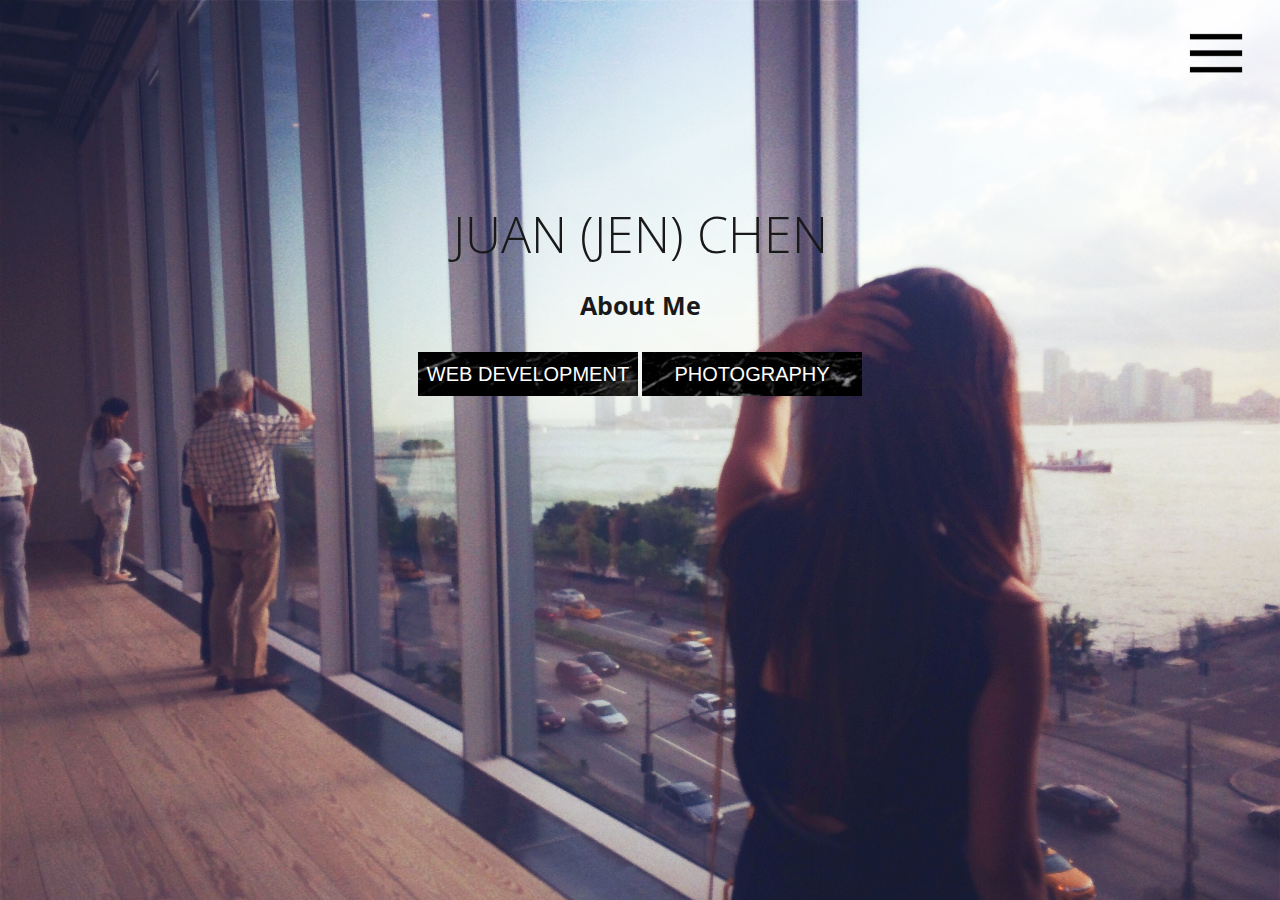
<file: html/index.html>
<html>
<head>
	<meta name="viewport" content="width=device-width, initial-scale=1.0">

	<title>Juan Chen</title>
	<link rel="stylesheet" type="text/css" href="../css/style.css">
	<link rel="stylesheet" type="text/css" href="../css/overlay.css">
	<link href='https://fonts.googleapis.com/css?family=Open+Sans:300' rel='stylesheet' type='text/css'>
	<script type="text/javascript" src="../js/overlay.js"></script>

</head>

<body id="home-page">

		<div id="myNav" class="overlay">
			<!-- CLOSE NAV-->
		  <a href="javascript:void(0)" class="closebtn" onclick="closeNav()">x</a>
		  <div class="overlay-content">
		    <a href="index.html">HOME</a>
		    <a href="about.html">ABOUT ME</a>
				<a href="web.html">WEB DEVELOPMENT</a>
				<a href="photography.html">PHOTOGRAPHY</a>
		  </div>
		</div>
		<!-- OPEN NAV-->
		<span style="font-size:30px;cursor:pointer" onclick="openNav()"><img id="nav-png" src="../css/img/nav.png"></span>


	<h1 id="title">JUAN (JEN) CHEN</h1>
	<h3 id="aboutme-link"><a href="about.html">About Me</a></h3>
	<button class="page-button"><a href="web.html">WEB DEVELOPMENT</a></button>
	<button class="page-button" id="right-page-button"><a href="photography.html">PHOTOGRAPHY</a></button>




</body>
</html>
</file>
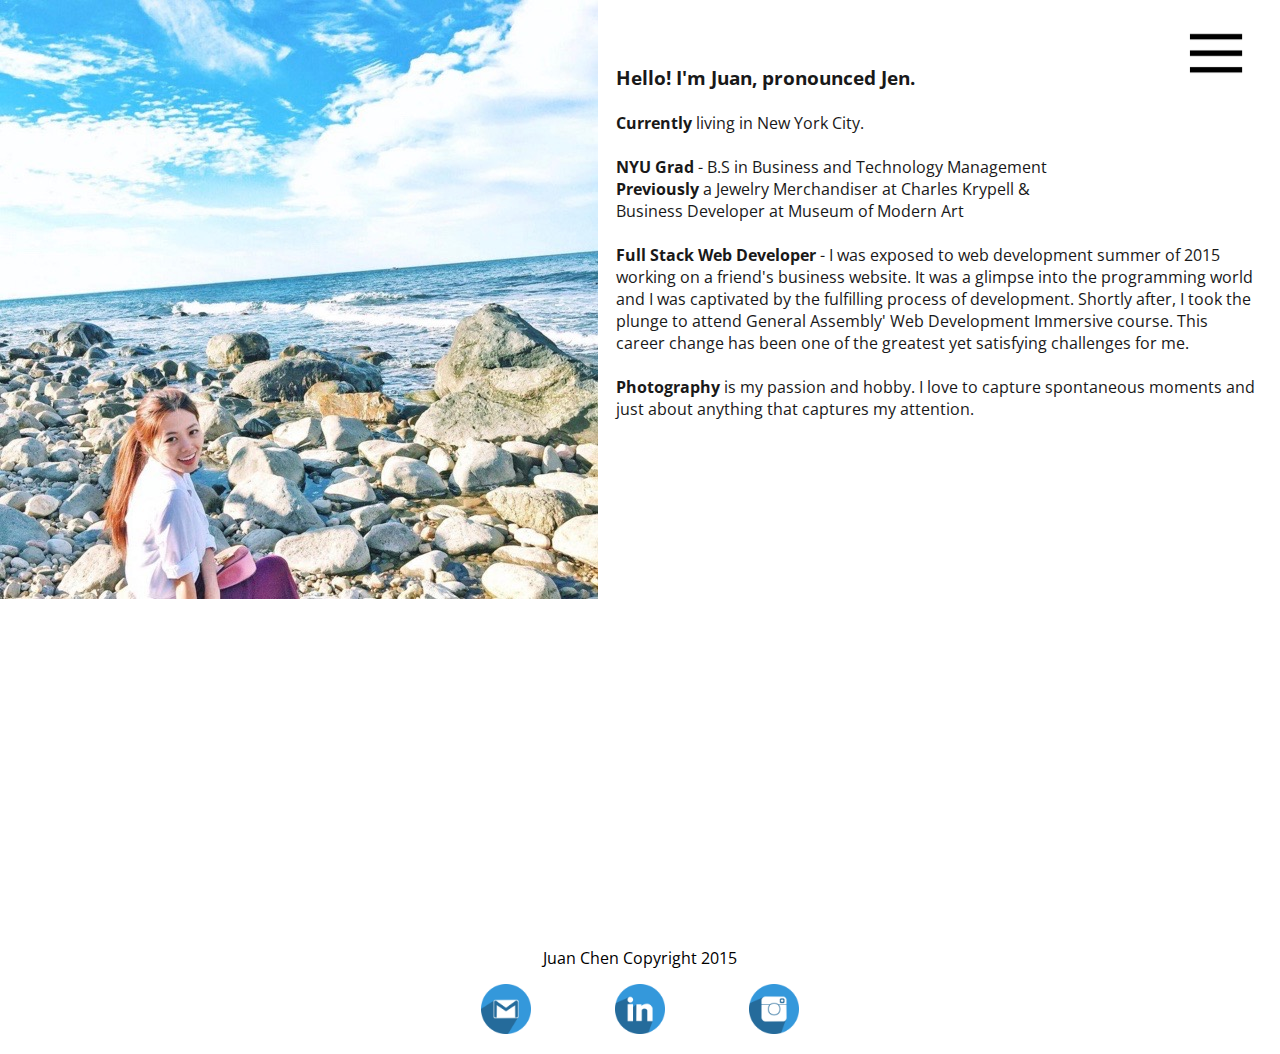
<file: html/about.html>
<html>
<head>
	<meta name="viewport" content="width=device-width, initial-scale=1.0">

	<title>About Me</title>
	<link rel="stylesheet" type="text/css" href="../css/style.css">
	<link rel="stylesheet" type="text/css" href="../css/overlay.css">
	<link href='https://fonts.googleapis.com/css?family=Open+Sans:300' rel='stylesheet' type='text/css'>
	<script type="text/javascript" src="../js/overlay.js"></script>
</head>

<body id="about-me-page">
	<nav>
			<!-- NAV -->
			<div id="myNav" class="overlay">
				<!-- CLOSE NAV-->
			  <a href="javascript:void(0)" class="closebtn" onclick="closeNav()">x</a>
			  <div class="overlay-content">
			    <a href="index.html">HOME</a>
			    <a href="about.html">ABOUT ME</a>
					<a href="web.html">WEB DEVELOPMENT</a>
					<a href="photography.html">PHOTOGRAPHY</a>
			  </div>
			</div>
			<!-- OPEN NAV-->
			<span style="font-size:30px;cursor:pointer" onclick="openNav()"><img id="nav-png" src="../css/img/nav.png"></span>
	</nav>

	<div id="about-me-img"></div>
	<div id="about-me-text">
		<h3>Hello! I'm Juan, pronounced Jen.</h3><br/>

		<p><strong>Currently</strong> living in New York City.</p></br>

	  <p><strong>NYU Grad</strong> - B.S in Business and Technology Management</p>
		<p><strong>Previously</strong> a Jewelry Merchandiser at Charles Krypell &<p>
		<p>Business Developer at Museum of Modern Art</p><br/>

		<p><strong>Full Stack Web Developer</strong> - I was exposed to web development summer of 2015 working on a friend&#39;s business website. It was a glimpse into the programming world and I was captivated by the fulfilling process of development. Shortly after, I took the plunge to attend General Assembly&#39; Web Development Immersive course. This career change has been one of the greatest yet satisfying challenges for me.</p><br/>

		<p><strong>Photography</strong> is my passion and hobby. I love to capture spontaneous moments and just about anything that captures my attention.</p></br>
	</div>

		<!-- ADD RESUME  -->


	<footer>
		<p>Juan Chen Copyright 2015</p>
		<img src="../css/img/gmail-icon.png">
		<img src="../css/img/linkedin-icon.png">
		<img src="../css/img/instagram-icon.png">
	</footer>

</body>
</html>
</file>
<file: css/style.css>
*{
	margin: 0;
	padding: 0;
	text-align: center;
}

/*nav{
  width: 100%;
  height: 2.8em;
  background-color: white;
  padding-top: 19px;
}*/
a{
	color: #474866;
	text-decoration: none;
}
/*nav a:visited{
	color:#474866;
}
nav a{
	padding: 85px;
}*/
/*---------------------------------------HOME PAGE*/
#home-page{
	background-image: url('img/home_background.jpg');
	background-size: cover;
	background-repeat: no-repeat;
  font-family: 'Open Sans', sans-serif;
}
#title{
	color:#191919;
	padding-top: 4em;
	font-size: 50px;
	font-weight: lighter;
	padding-bottom: 20px;
}
#aboutme-link a{
	color:#191919;
	font-size: 25px;
}
#aboutme-link a:hover{
	color:#7D728D;
}
#home-page h3{
	padding-bottom: 30px;
}

.page-button{
  padding: 4px;
  width: 220px;
  height: 44px;
  font-size: 20px;
  background-image: url('img/black-marble-print.jpg');
  background-position-x: 520px;
  background-position-y: -73px;
  border: none;
}
#right-page-button{
  background-position-x: 78px;
  background-position-y: -228px;
}
.page-button a{
	color: white;
	font-weight: lighter;
}
.page-button:hover {
	background-image: url('img/white-background.png');
}
.page-button:hover a {
	color:black;
	font-weight: normal;
}

/*---------------------------------------ABOUT PAGE*/
#about-me-page{
	font-family: 'Open Sans', sans-serif;	
}
#about-me-img{
	background-image: url('img/about-me-img.jpg');
	background-repeat: no-repeat;
  float: left;
  height: 650px;
  width: 47%;
}
#about-me-text{
	float: right;
	width: 50%;
  height: 650px;
  display: inline-block;
  padding-top: 65px;
  margin-right: 24px;
}
#about-me-text h3{
  text-align: left;
  color:#191919
}
#about-me-text p{
  text-align: left;
  color:#191919;
}
footer {
	width: 100%;
	height: 2.7em;
  position: absolute;
  bottom: -90px;
}
footer img{
	display: inline-block;
	margin: 0 auto;
	width: 50px;
	height: 50px;
	text-align: center;
	float: none;
  padding-bottom: 15px;
  padding-top: 15px;
	padding-left: 40px;
  padding-right: 40px;
}



/*---------------------------------------WEB PAGE*/
#web-page{
	font-family: 'Open Sans', sans-serif;	
}
#web-page h1{
	color: #2D2D2D;
	font-weight: lighter;
	padding-top: 40px;
	color: #8196A9;
}
#web-page hr{
	color: #8196A9;
	background-color: #8196A9;
	height: 1px;
	border: 0;
}
#skills-container{
  float: left;
  height: 2500px;
  width: 35%;
 	display: inline-block;
}
#skill-list{
	border-right: #8196A9 solid 1px;
  padding: 33px;
	height: 2400px;
}

#skills-container h3{
	padding: 20px;
	font-size: 28px;
	font-family: "Century Gothic", sans-serif;
	font-weight: lighter;
	color: #474866;
}
#skills-container h4{
	padding: 10px;
	font-size: 20px;
	font-family: "Century Gothic", sans-serif;
	color: #474866;
}

#all-projects-container h1{
	padding-bottom: 22px;
}
#all-projects-container h4{
	font-size: 18px;
	color: #474866;
}
#all-projects-container{

	float: right;
	width: 65%;
  height: 2500px;
  display: inline-block;
}
.p-container{
	padding: 55px 0px 55px 0px;
}

.p-button{
  padding: 4px;
  width: 220px;
  height: 44px;
  font-size: 24px;
  background-image: url('img/black-marble-print.jpg');
  background-position-x: 172px;
  background-position-y: -233px;
  border: none;
}
.p-button a{
	color: white;
	font-weight: lighter;
}
.p-button:hover {
	background-image: url('img/white-background.png');


}
.p-button:hover a {
	color:black;
	font-weight: normal;
}

#p-stack{
	text-decoration: overline;
	padding-bottom: 30px;
}
#coding-icon{
	padding-right: 5px;
  width: 20px;
  height: 19px;
}



/*--------------------------------------MEDIA QUERY WEB<870px */
@media (max-width: 870px){
	/*nav{
		width: 100%;
 		height: 5em;
 		padding-top: 5px;
 		padding-bottom: 5px;
 		background-color: white;
	}
	nav a{
		display: block;
		padding: 3px;
	}*/
	#title{
		font-size: 40px;
		padding-top: 3.5em;
	}
	.page-button{
		display: block;
		margin: 0 auto;
		margin-top: 10px;
	}
	#home-page {
	/*background-position: -200px;*/
	}

	#about-me-img{
		float: none;
		width: 80%;
	  height: 570px;
	  margin: 0 auto;
	}
	#about-me-text{
		float: none;
		width: 80%;
		height: 360px;
    padding-top: 20px;
  }
	#about-me-text h3{
	  text-align: center;

	}
	#about-me-text p{
	  text-align: center;
	}
	footer{
		position: relative;
	}

} /*End Media Query#1*/


/*--------------------------------------MEDIA QUERY WEB<760px */
@media (max-width: 760px){
	#web-page h1{
		padding-top: 40px;
		margin-bottom: -20px;
	}
	#skills-container{
	  float: none;
	  display: inline-block;
	  width: 100%;
	  height: 800px;
	}
	#skill-list{
		border: none;
		padding: 0;
	}
	#first-skill{
		margin-top: 10px;
	}
	#skills-container h3{
		padding: 8px;
		font-size: 23px;

	}
	#skills-container h4{
		padding: 10px;
		font-size: 20px;
	}
	#all-projects-container h1{
		padding-bottom: 22px;
	}
	#all-projects-container{
		float: none;
	  display: inline-block;
		width: 100%;
	}
		
} /*End Media Query#2*/

/*--------------------------------------MEDIA QUERY WEB<560px */
@media (max-width: 560px){
	#about-me-img{
		width: 560px;
	  height: 600px;
	  margin-top: -190px; 
	  display: block;
	  margin: auto;
	}
	#about-me-text{
		clear: right;
		margin: 0;
		height: 470px;
	}
	footer img{
		padding-left: 15px;
	  padding-right: 15px;
	}
} /*End Media Query#3*/
</file>
<file: css/overlay.css>
body {
    margin: 0;
    font-family: 'Lato', sans-serif;
}

.overlay {
    height: 0%;
    width: 100%;
    position: fixed;
    z-index: 999;
    top: 0;
    left: 0;
    background-color: rgb(0,0,0);
    background-color: rgba(0,0,0, 0.9);
    overflow-y: hidden;
    transition: 0.5s;

}

.overlay-content {
    position: relative;
    top: 25%;
    width: 100%;
    text-align: center;
    margin-top: 30px;
}

.overlay a {
    padding: 8px;
    text-decoration: none;
    font-size: 36px;
    color: #818181;
    display: block;
    transition: 0.3s;
}

.overlay a:hover, .overlay a:focus {
    color: #f1f1f1;
}

.closebtn {
    position: absolute;
    top: 20px;
    right: 45px;
    font-size: 60px !important;
}
#nav-png{
    width: 84px;
    height: 88px;
    position: fixed;
    top: 9px;
    right: 22px;
}

@media screen and (max-height: 450px) {
  .overlay {overflow-y: auto;}
  .overlay a {font-size: 20px}
  .closebtn {
    font-size: 40px !important;
    top: 15px;
    right: 35px; 
  }
}

@media (max-width: 560px){
  #nav-png{
    width: 64px;
    height: 68px;
    right: 2;
}

}
</file>
